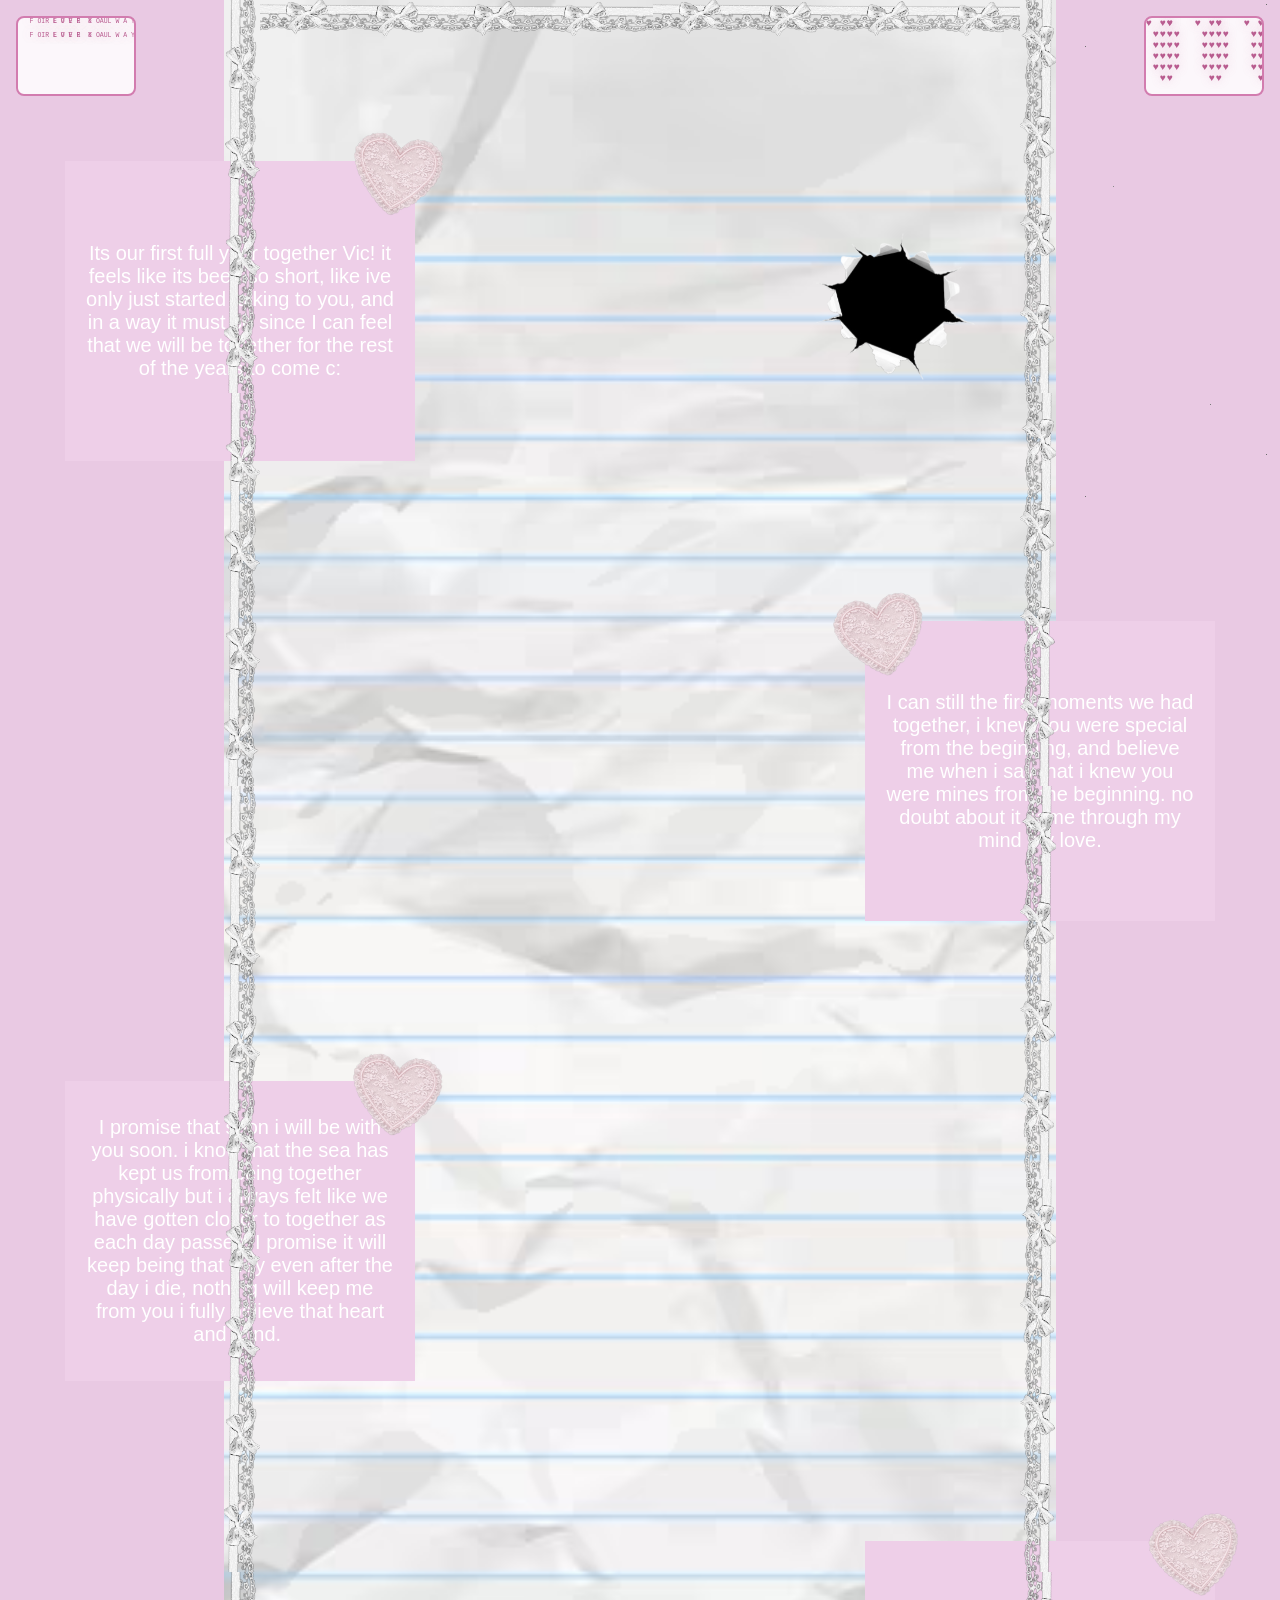
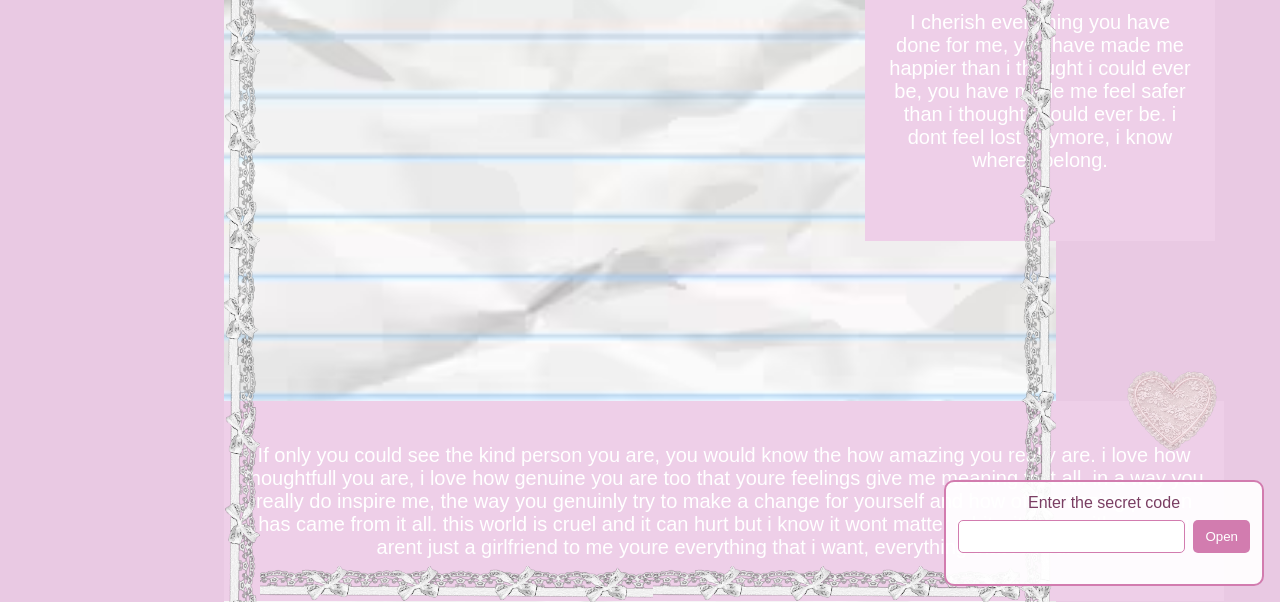
<file: index.html>
<!DOCTYPE html>
<html lang="en">

   <style>
       .square {
           width: 350px;
           height: 300px;
           display: flex;
           justify-content: center;
           align-items: center;
           color: white;
           font-family: Arial, sans-serif;
           font-size: 20px;
           margin: 160px auto;
           text-align: center;
           padding: 20px;
           box-sizing: border-box;
           white-space: pre-wrap;
           outline: none;
           cursor: text;
       }

       .square:empty::before {
           content: attr(data-placeholder);
           color: rgba(255, 255, 255, 0.75);
       }

       .square:focus {
           box-shadow: inset 0 0 0 3px rgba(255, 255, 255, 0.8);
       }

       .red {
           background-color: rgb(238, 207, 232);
           transform: translateX(-400px);
       }

       .green {
           background-color: rgb(238, 207, 232);
           transform: translateX(400px);
       }
 .purple {
           background-color: rgb(238, 207, 232);
           transform: translateX(-400px);
       }
 .one {
           background-color: rgb(238, 207, 232);
           transform: translateX(400px);
       }

        .last {
           background-color: rgb(238, 207, 232);
           transform: translateX(0px);
       }


       body {
           position: relative;
           margin: 0;
           background-color: rgb(233, 201, 227);
       }

       .square-area {
           width: 65%;
           height: 100%;
           margin: 0 auto;
           background-image: url("paper2.avif");
           background-position: center;
           background-repeat: no-repeat;
           background-size: cover;   
           padding: 1px 0;
       }

       body,
       body * {
           cursor: url("customcursor.png") 1 1, auto !important;
       }

       input,
       textarea,
       [contenteditable="true"] {
           cursor: text !important;
       }

   </style>


    <head>
        <meta charset="UTF-8">
        <meta name="viewport" content="width=device-width, initial-scale=1.0">
        <link rel="stylesheet" href="style.css">
        <title>1 year out of many</title>
    
    </head>
    
 
    <body>
<div class="background-gif" aria-hidden="true"></div>
<div class="corner-box" aria-hidden="true">
    <pre class="corner-text-art" aria-live="polite"></pre>
</div>
<div class="corner-box corner-box-left" aria-hidden="true">
    <pre class="corner-text-art corner-text-art-left" aria-live="polite"></pre>
</div>
<div class="square-area">
    <img class="site-pet" src="shimeji/shime1.png" alt="A small cat walking across the page">
    <div class="overlay-corner-box" aria-hidden="true">
        <video class="overlay-video" muted playsinline preload="auto">
            <source src="finaldoor.mp4" type="video/mp4">
        </video>
        <canvas class="overlay-video-key"></canvas>
    </div>
    <div class="edge top" aria-hidden="true"></div>
    <div class="edge right" aria-hidden="true"></div>
    <div class="edge bottom" aria-hidden="true"></div>
    <div class="edge left" aria-hidden="true"></div>
    <div class="square red">Its our first full year together Vic! it feels like its been so short, like ive only just started talking to you, and in a way it must be since I can feel that we will be together for the rest of the years to come c:<img class="square-decoration" src="heart1.png" alt=""></div>
    <div class="square green">I can still the first moments we had together, i knew you were special from the beginning, and believe me when i say that i knew you were mines from the beginning. no doubt about it came through my mind my love.<img class="square-decoration" src="heart1.png" alt=""></div>
    <div class="square purple">I promise that soon i will be with you soon. i know that the sea has kept us from being together physically but i always felt like we have gotten closer to together as each day passes. I promise it will keep being that way even after the day i die, nothing will keep me from you i fully believe that heart and mind. <img class="square-decoration" src="heart1.png" alt=""></div>
    <div class="square one">I cherish everything you have done for me, you have made me happier than i thought i could ever be, you have made me feel safer than i thought i could ever be. i dont feel lost anymore, i know where i belong.<img class="square-decoration" src="heart1.png" alt=""></div>
    <div class="square last">If only you could see the kind person you are, you would know the how amazing you really are. i love how thoughtfull you are, i love how genuine you are too that youre feelings give me meaning to it all. in a way you really do inspire me, the way you genuinly try to make a change for yourself and how of a amazing person has came from it all. this world is cruel and it can hurt but i know it wont matter a bit with you with me. you arent just a girlfriend to me youre everything that i want, everything that i need.<img class="square-decoration" src="heart1.png" alt=""></div>
</div>

<form class="secret-code-box" id="secret-code-form">
    <label for="secret-code-input">Enter the secret code</label>
    <div class="secret-code-controls">
        <input id="secret-code-input" name="secret-code" type="password" inputmode="numeric" autocomplete="off" required>
        <button type="submit">Open</button>
    </div>
    <p class="secret-code-message" id="secret-code-message" aria-live="polite"></p>
</form>

<script src="script.js"></script>
    </body>
</html>
</file>
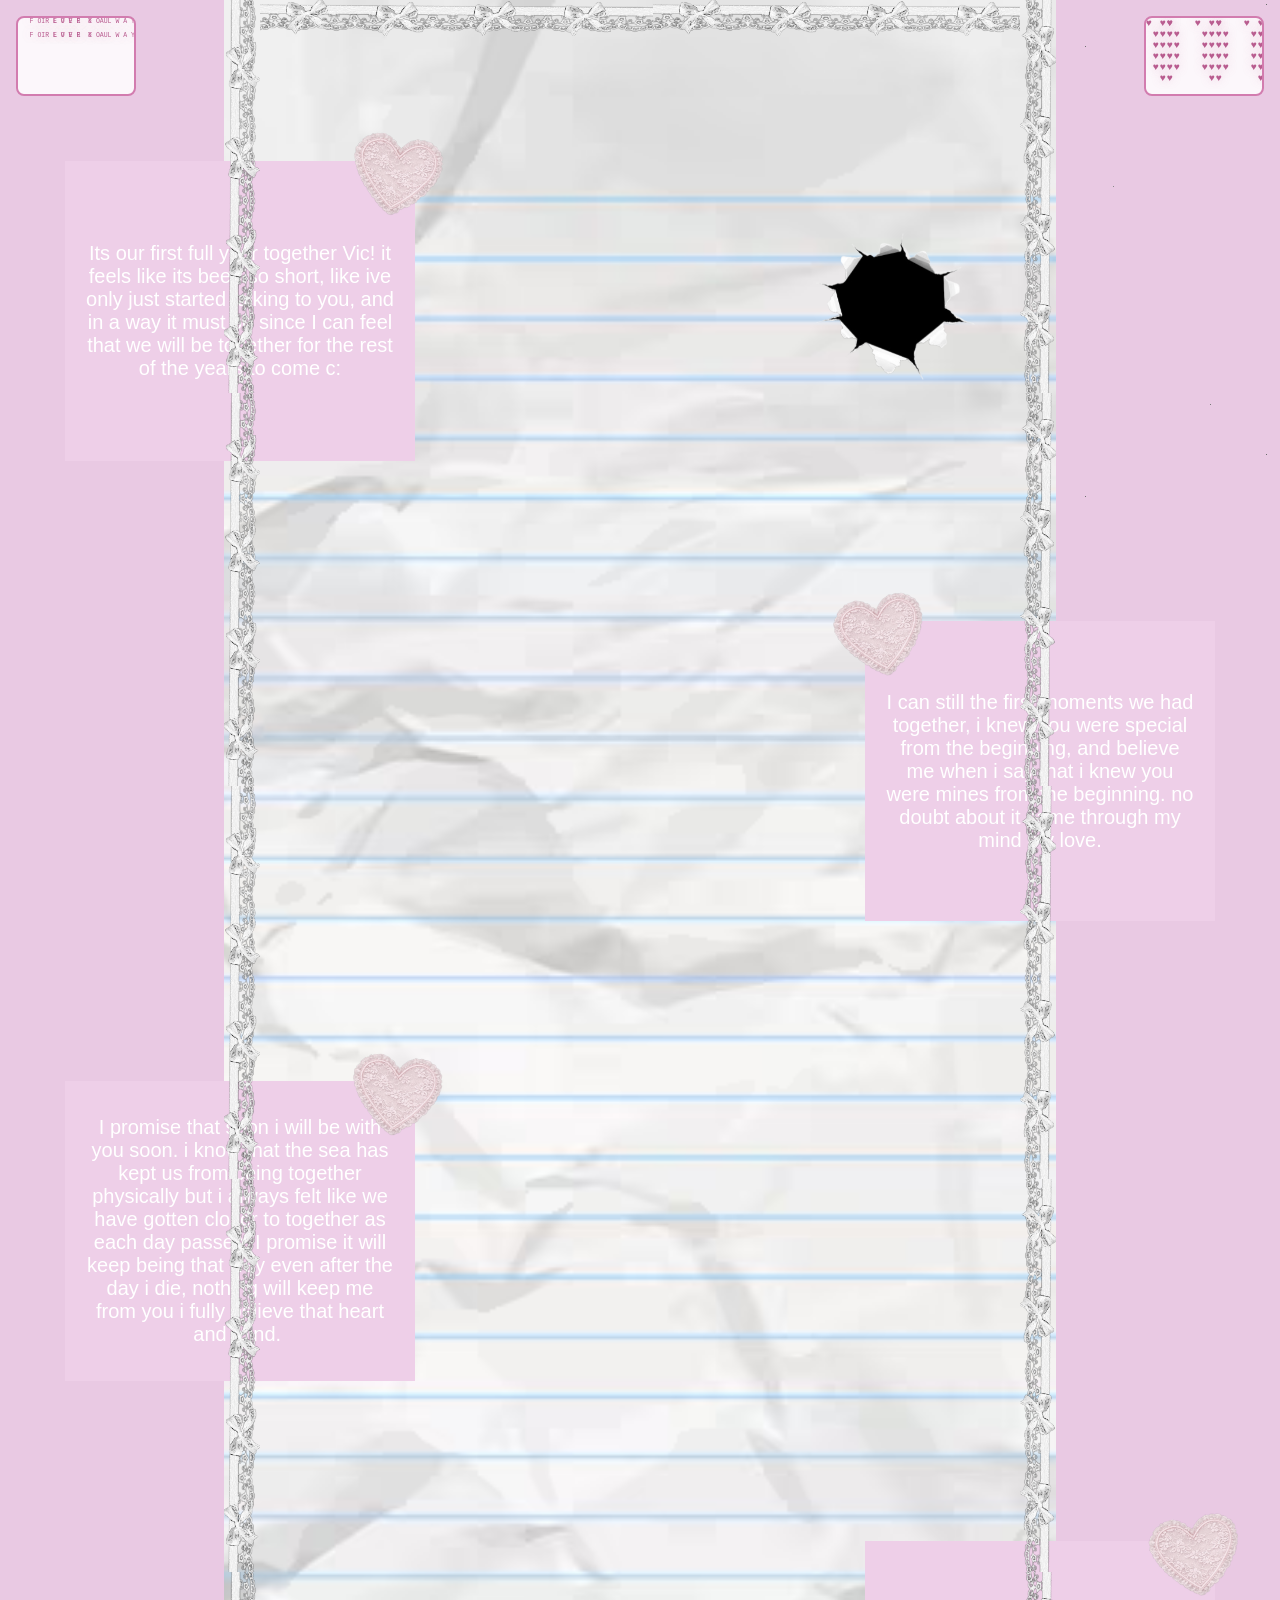
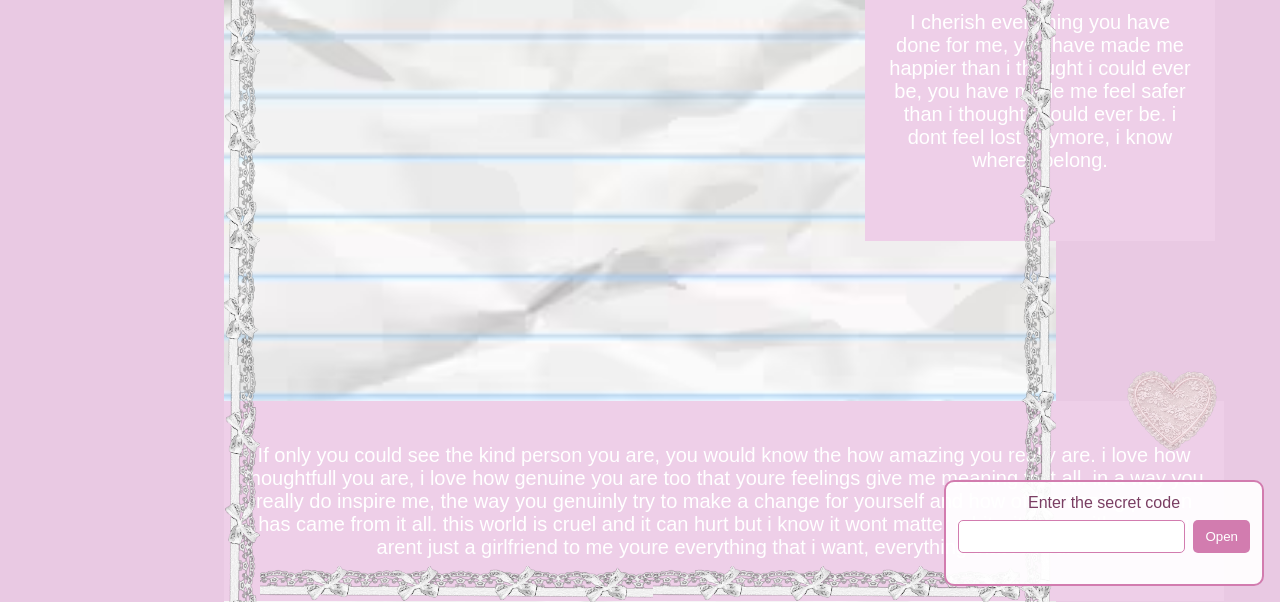
<file: vics letter back up.html>
<!DOCTYPE html>
<html lang="en">

   <style>
       .square {
           width: 350px;
           height: 300px;
           display: flex;
           justify-content: center;
           align-items: center;
           color: white;
           font-family: Arial, sans-serif;
           font-size: 20px;
           margin: 160px auto;
           text-align: center;
           padding: 20px;
           box-sizing: border-box;
           white-space: pre-wrap;
           outline: none;
           cursor: text;
       }

       .square:empty::before {
           content: attr(data-placeholder);
           color: rgba(255, 255, 255, 0.75);
       }

       .square:focus {
           box-shadow: inset 0 0 0 3px rgba(255, 255, 255, 0.8);
       }

       .red {
           background-color: rgb(238, 207, 232);
           transform: translateX(-400px);
       }

       .green {
           background-color: rgb(238, 207, 232);
           transform: translateX(400px);
       }
 .purple {
           background-color: rgb(238, 207, 232);
           transform: translateX(-400px);
       }
 .one {
           background-color: rgb(238, 207, 232);
           transform: translateX(400px);
       }

        .last {
           background-color: rgb(238, 207, 232);
           transform: translateX(0px);
       }


       body {
           position: relative;
           margin: 0;
           background-color: rgb(233, 201, 227);
       }

       .square-area {
           width: 65%;
           height: 100%;
           margin: 0 auto;
           background-image: url("paper2.avif");
           background-position: center;
           background-repeat: no-repeat;
           background-size: cover;   
           padding: 1px 0;
       }

   </style>


    <head>
        <meta charset="UTF-8">
        <meta name="viewport" content="width=device-width, initial-scale=1.0">
        <link rel="stylesheet" href="style.css">
        <title>1 year out of many</title>
    
    </head>
    
 
    <body>
<div class="background-gif" aria-hidden="true"></div>
<div class="corner-box" aria-hidden="true">
    <pre class="corner-text-art" aria-live="polite"></pre>
</div>
<div class="corner-box corner-box-left" aria-hidden="true">
    <pre class="corner-text-art corner-text-art-left" aria-live="polite"></pre>
</div>
<div class="square-area">
    <img class="site-pet" src="shimeji/shime1.png" alt="A small cat walking across the page">
    <div class="overlay-corner-box" aria-hidden="true">
        <video class="overlay-video" muted playsinline preload="auto">
            <source src="finaldoor.mp4" type="video/mp4">
        </video>
        <canvas class="overlay-video-key"></canvas>
    </div>
    <div class="edge top" aria-hidden="true"></div>
    <div class="edge right" aria-hidden="true"></div>
    <div class="edge bottom" aria-hidden="true"></div>
    <div class="edge left" aria-hidden="true"></div>
    <div class="square red">Its our first full year together Vic! it feels like its been so short, like ive only just started talking to you, and in a way it must be since I can feel that we will be together for the rest of the years to come c:<img class="square-decoration" src="heart1.png" alt=""></div>
    <div class="square green">I can still the first moments we had together, i knew you were special from the beginning, and believe me when i say that i knew you were mines from the beginning. no doubt about it came through my mind my love.<img class="square-decoration" src="heart1.png" alt=""></div>
    <div class="square purple">I promise that soon i will be with you soon. i know that the sea has kept us from being together physically but i always felt like we have gotten closer to together as each day passes. I promise it will keep being that way even after the day i die, nothing will keep me from you i fully believe that heart and mind. <img class="square-decoration" src="heart1.png" alt=""></div>
    <div class="square one">I cherish everything you have done for me, you have made me happier than i thought i could ever be, you have made me feel safer than i thought i could ever be. i dont feel lost anymore, i know where i belong.<img class="square-decoration" src="heart1.png" alt=""></div>
    <div class="square last">If only you could see the kind person you are, you would know the how amazing you really are. i love how thoughtfull you are, i love how genuine you are too that youre feelings give me meaning to it all. in a way you really do inspire me, the way you genuinly try to make a change for yourself and how of a amazing person has came from it all. this world is cruel and it can hurt but i know it wont matter a bit with you with me. you arent just a girlfriend to me youre everything that i want, everything that i need.<img class="square-decoration" src="heart1.png" alt=""></div>
</div>

<form class="secret-code-box" id="secret-code-form">
    <label for="secret-code-input">Enter the secret code</label>
    <div class="secret-code-controls">
        <input id="secret-code-input" name="secret-code" type="password" inputmode="numeric" autocomplete="off" required>
        <button type="submit">Open</button>
    </div>
    <p class="secret-code-message" id="secret-code-message" aria-live="polite"></p>
</form>

<script src="script.js"></script>
    </body>
</html>
</file>
<file: style.css>
.square:last-child {
    width: 1000px;
    height: 200px;
    margin-bottom: 0;
}

.background-gif {
    position: fixed;
    inset: 0;
    background-image: url("stars.gif");
    background-repeat: repeat;
    background-size: 800px auto;
    z-index: 0;
    pointer-events: none;
}

.site-pet {
    position: fixed;
    bottom: 0;
    left: 0;
    width: 80px;
    height: 80px;
    object-fit: contain;
    z-index: 2;
    visibility: hidden;
    pointer-events: auto;
    user-select: none;
    touch-action: none;
    cursor: grab;
}

.site-pet.is-active {
    z-index: 4;
    visibility: visible;
}

.site-pet.is-dragging {
    cursor: grabbing;
}

.corner-box {
    position: fixed;
    top: 16px;
    right: 16px;
    width: 120px;
    height: 80px;
    box-sizing: border-box;
    border: 2px solid #d27caf;
    border-radius: 8px;
    background-color: rgba(255, 255, 255, 0.85);
    z-index: 2;
    display: flex;
    align-items: center;
    justify-content: center;
    overflow: hidden;
}

.corner-box-left {
    right: auto;
    left: 16px;
}

.secret-code-box {
    position: absolute;
    right: 16px;
    bottom: 16px;
    z-index: 5;
    width: min(320px, calc(100% - 32px));
    padding: 12px;
    box-sizing: border-box;
    border: 2px solid #d27caf;
    border-radius: 10px;
    background: rgba(255, 255, 255, 0.92);
    color: #7a3e63;
    font-family: Arial, sans-serif;
    text-align: center;
}

.secret-code-controls {
    display: flex;
    gap: 8px;
    margin-top: 8px;
}

.secret-code-controls input {
    min-width: 0;
    flex: 1;
    padding: 8px;
    border: 1px solid #d27caf;
    border-radius: 5px;
}

.secret-code-controls button {
    padding: 8px 12px;
    border: 0;
    border-radius: 5px;
    background: #d27caf;
    color: white;
    cursor: pointer;
}

.secret-code-message {
    min-height: 1em;
    margin: 6px 0 0;
    font-size: 13px;
}

.corner-text-art {
    position: relative;
    display: block;
    width: 100%;
    height: 100%;
    overflow: hidden;
    margin: 0;
    padding: 0;
    white-space: pre;
    pointer-events: none;
}

.corner-text-frame {
    position: absolute;
    top: 0;
    left: 0;
    width: 100%;
    margin: 0;
    color: #b95d90;
    font-family: "Courier New", monospace;
    font-size: 10px;
    line-height: 1.1;
    letter-spacing: 1px;
    text-align: center;
    text-shadow: 0 0 10px rgba(185, 93, 144, 0.35);
    animation: waterfallFall 1.6s linear infinite;
}

.corner-text-art-left .corner-text-frame {
    box-sizing: border-box;
    padding-left: 0;
    left: -4px;
    font-size: 6.5px;
    letter-spacing: 0;
    text-align: left;
}

@keyframes waterfallFall {
    0% {
        transform: translateY(-45px);
        opacity: 1;
    }
    80% {
        transform: translateY(30px);
        opacity: 1;
    }
    100% {
        transform: translateY(45px);
        opacity: 0.65;
    }
}

.overlay-corner-box {
    --overlay-anchor-top: 0px;
    --overlay-anchor-right: -60px;
    --overlay-left-size: 450px;
    --overlay-right-size: 0px;
    --overlay-top-size: 0px;
    --overlay-bottom-size: 600px;

    position: absolute;
    top: calc(var(--overlay-anchor-top) - var(--overlay-top-size));
    right: calc(var(--overlay-anchor-right) - var(--overlay-right-size));
    width: calc(var(--overlay-left-size) + var(--overlay-right-size));
    height: calc(var(--overlay-top-size) + var(--overlay-bottom-size));
    z-index: 3;
    cursor: pointer;
    background-image: url("hole.png");
    background-position: center;
    background-repeat: no-repeat;
    background-size: 40% auto;
}

.overlay-video {
    position: absolute;
    width: 1px;
    height: 1px;
    visibility: hidden;
}

.overlay-video-key {
    position: absolute;
    inset: 0;
    display: block;
    width: 100%;
    height: 100%;
}

.square-area {
    position: relative;
    box-sizing: border-box;
    z-index: 1;
}

.square {
    position: relative;
}

.square-decoration {
    position: absolute;
    top: var(--heart-y, 0%);
    left: var(--heart-x, 100%);
    right: auto;
    width: 96px;
    height: auto;
    transform: translate(-50%, -50%) rotate(var(--heart-rotation, 0deg));
    z-index: 2;
    pointer-events: none;
}

.square.red {
    --heart-x: 95%;
    --heart-y: 5%;
    --heart-rotation: 9deg;
}

.square.green {
    --heart-x: 5%;
    --heart-y: 5%;
    --heart-rotation: -12deg;
}

.square.purple {
    --heart-x: 95%;
    --heart-y: 5%;
    --heart-rotation: 6deg;
}

.square.one {
    --heart-x: 95%;
    --heart-y: 5%;
    --heart-rotation: -10deg;
}

.square.last {
    --heart-x: 95%;
    --heart-y: 5%;
    --heart-rotation: 0deg;
}

.square-area .edge {
    position: absolute;
    display: block;
    pointer-events: none;
    z-index: 1;
}

.square-area .top,
.square-area .bottom {
    left: 36px;
    width: calc(100% - 72px);
    height: 36px;
    background-repeat: repeat-x;
    background-size: auto 36px;
}

.square-area .top {
    top: 0;
    background-image: url("laceup.png");
}

.square-area .bottom {
    bottom: 0;
    background-image: url("lace2.png");
}

.square-area .left,
.square-area .right {
    top: 0;
    width: 36px;
    height: 100%;
    background-repeat: repeat-y;
    background-size: 36px auto;
}

.square-area .left {
    left: 0;
    background-image: url("laceleft.png");
}

.square-area .right {
    right: 0;
    background-image: url("laceright.png");
}
</file>
